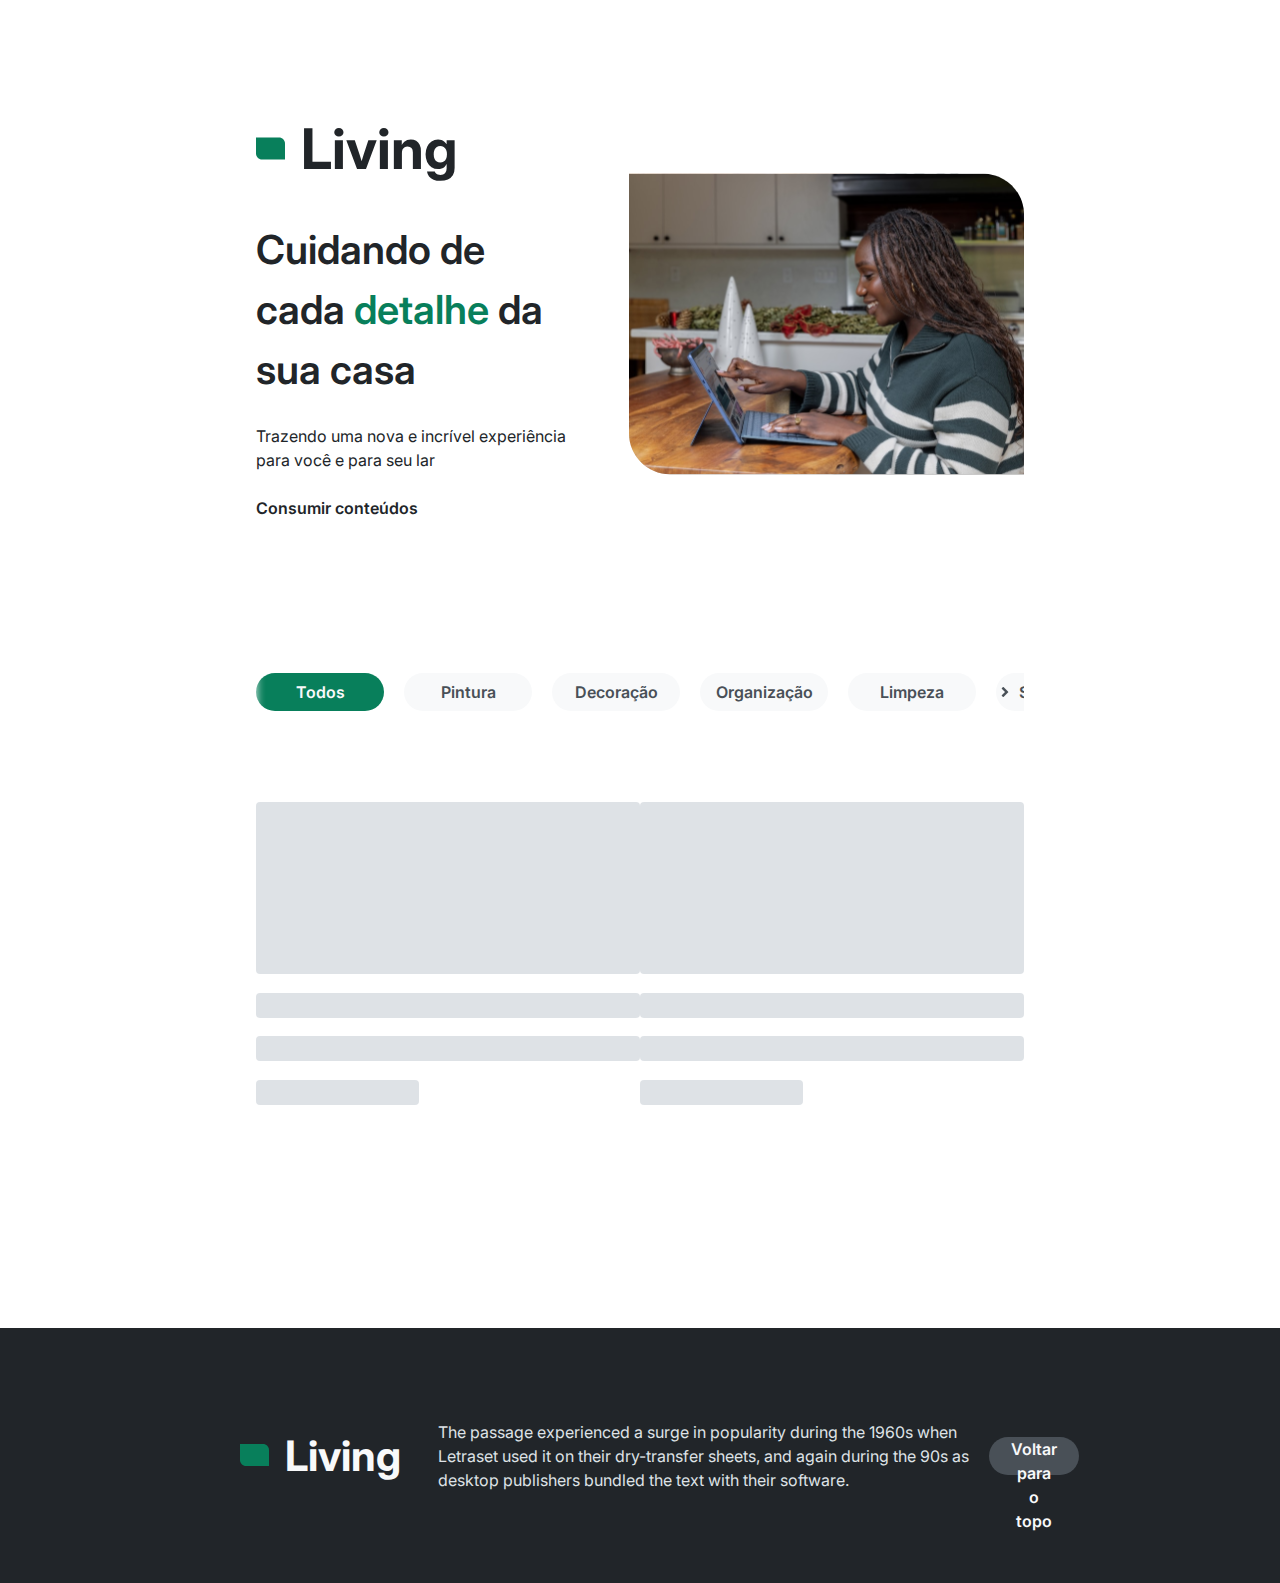
<file: index.html>
<!DOCTYPE html>
<html lang="en">
<head>
    <meta charset="UTF-8">
    <meta name="viewport" content="width=device-width, initial-scale=1.0">
    <title>Loading</title>
</head>
<body>
    
    <script>
        window.location.href = '/pages/home'
    </script>
</body>
</html>
</file>
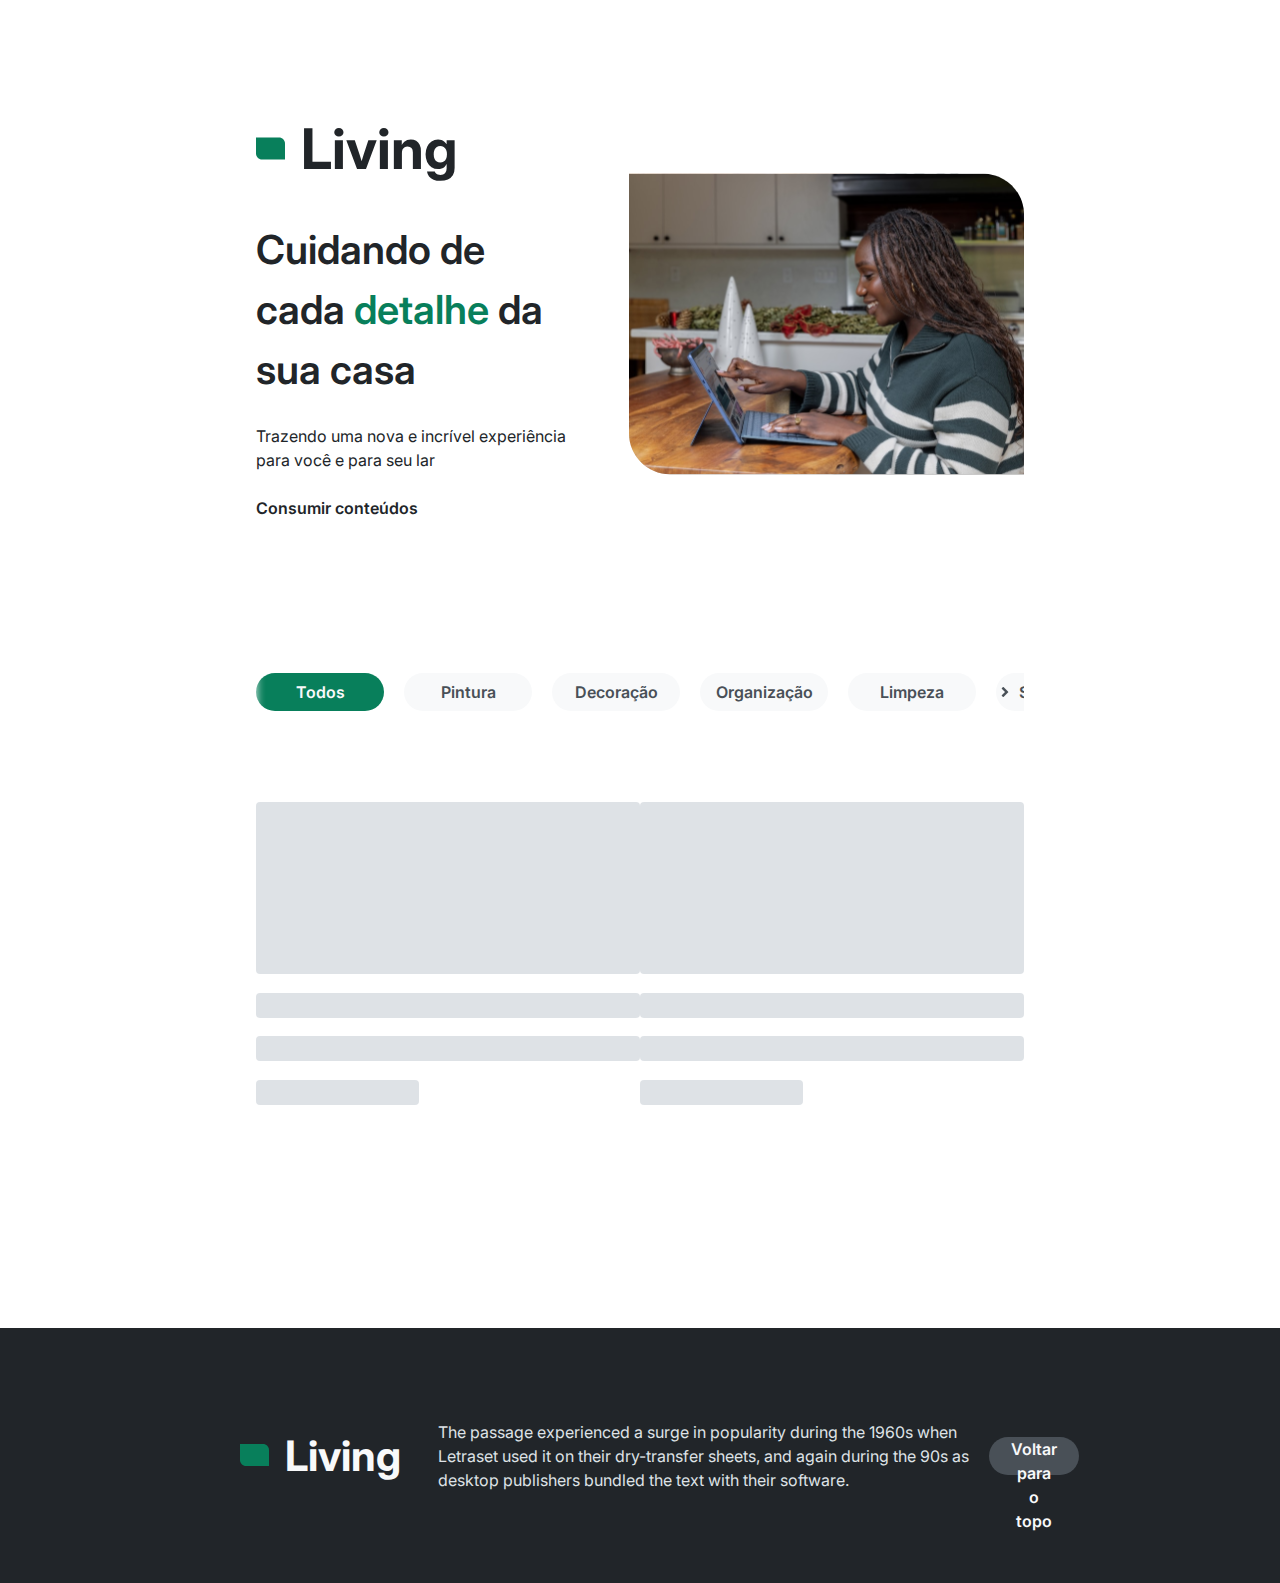
<file: pages/home/index.html>
<!DOCTYPE html>
<html lang="pt-br">
<head>
    <meta charset="UTF-8">
    <meta http-equiv="X-UA-Compatible" content="IE=edge">
    <meta name="viewport" content="width=device-width, initial-scale=1.0">
    <link rel="stylesheet" href="/styles/globalStyles.css">
    <link rel="stylesheet" href="/styles/container.css">
    <link rel="stylesheet" href="styles/header.css">
    <link rel="stylesheet" href="/styles/filters.css">
    <link rel="stylesheet" href="styles/postFeed.css">
    <link rel="stylesheet" href="/styles/footer.css">
    <link rel="stylesheet" href="/styles/animation.css">
    <script defer type="module" src="index.js"></script>
    <title>Living</title>
</head>
<body>
    <main style="position: relative;">
        <div class="container">
            <section class="header">
                <div class="rightLogo">
                    <div class="logo">
                        <img src="/img/Logo.svg" alt="Living Logo">
                        <h1>Living</h1>
                    </div>
                    <div class="content">
                        <h2>Cuidando de cada <span class="green">detalhe</span> da sua casa</h2>
                        <p>Trazendo uma nova e incrível experiência para você e para seu lar</p>
                        <strong id="goTo">Consumir conteúdos</strong>
                    </div>
                </div>
                <div class="leftImg">
                    <img src="/img/img1.svg" alt="img1">
                </div>
            </section>

            <section class="navFilter">
                <button class='arrow'  id="arrowLeft"> <img src="/img/angle-left.png" alt="angle-left"> </button>
                <ol class="filterList">
                    <li class="category true" id="Todos"        > Todos       </li>
                    <li class="category"      id="Pintura"      > Pintura     </li>
                    <li class="category"      id="Decoração"    > Decoração   </li>
                    <li class="category"      id="Organização"  > Organização </li>
                    <li class="category"      id="Limpeza"      > Limpeza     </li>
                    <li class="category"      id="Segurança"    > Segurança   </li>
                    <li class="category"      id="Reforma"      > Reforma     </li>
                    <li class="category"      id="Aromas"       > Aromas       </li>
                    <li class="category"      id="Saúde"        > Saúde       </li>
                </ol>
                <button class="arrow" id="arrowRight"> <img src="/img/angle-right.png" alt="angle-right"> </button>
            </section>
            
            <section class="feedSection">
            </section>

            <div class="divObserver" style="position: absolute;"></div>
        </div>
    </main>
    <footer class="footerTag">
        <div class="container">
            <div class="footerContent">
                <div class="logo">
                    <img src="/img/Logo.svg" alt="Living Logo">
                    <h2 style="color: var(--color-grey-700);"">Living</h2>
                </div>
                <p>The passage experienced a surge in popularity during the 1960s when Letraset used it on their dry-transfer sheets, and again during the 90s as desktop publishers bundled the text with their software.</p>
            </div>
            <button id="backTo">Voltar para o topo</button>
        </div>
    </footer>
</body>
</html>
</file>
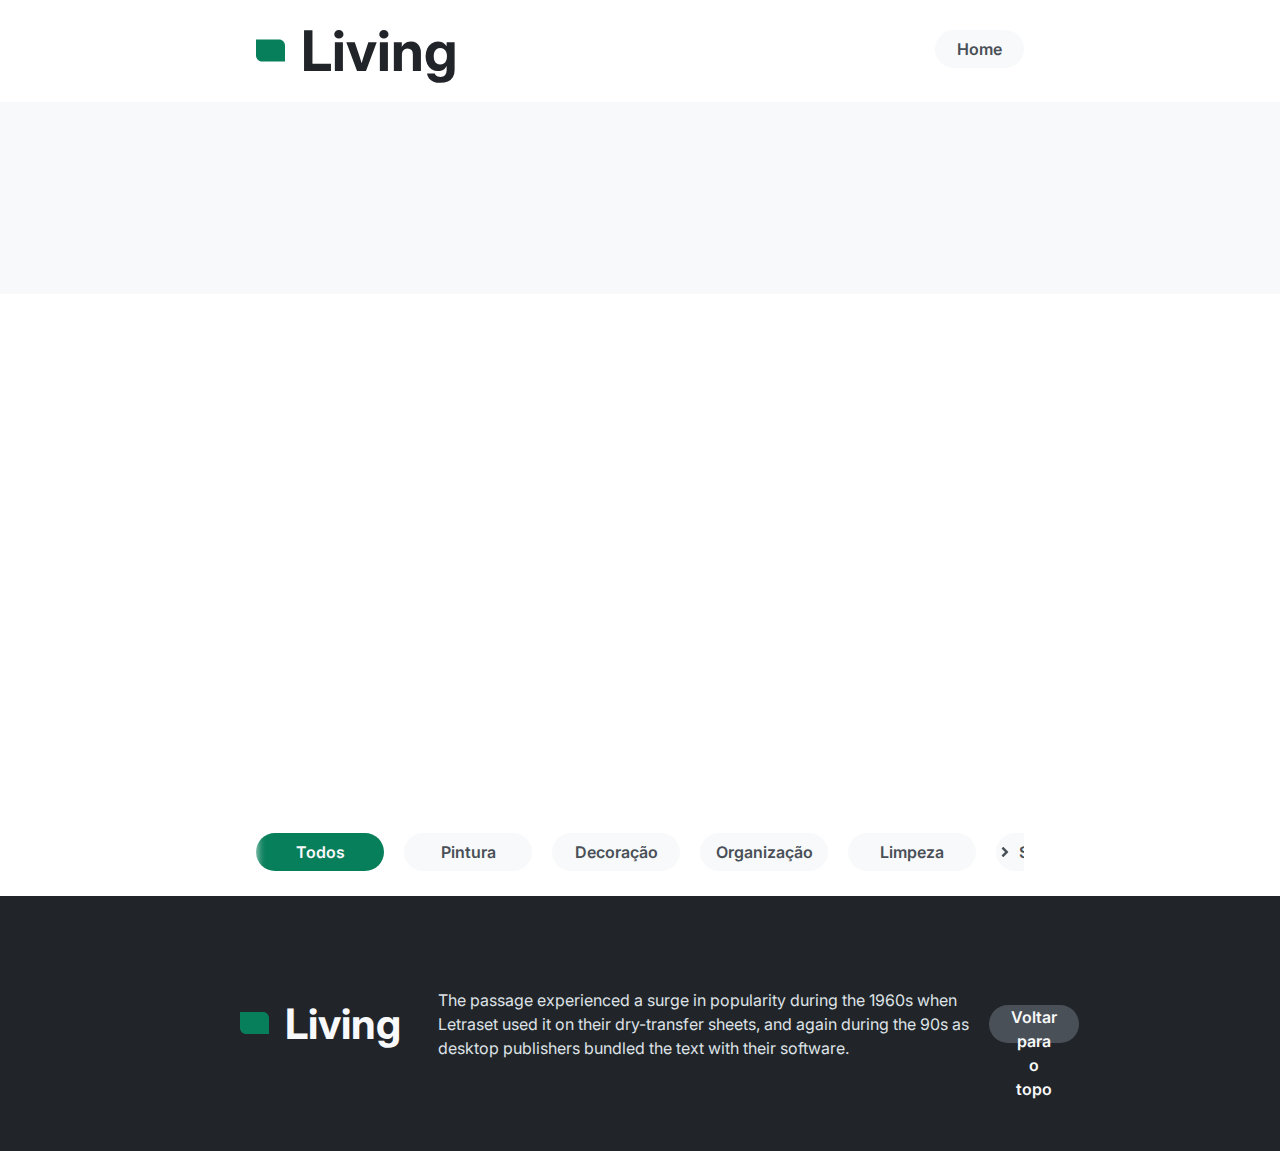
<file: pages/post/index.html>
<!DOCTYPE html>
<html lang="pt-br">
<head>
    <meta charset="UTF-8">
    <meta http-equiv="X-UA-Compatible" content="IE=edge">
    <meta name="viewport" content="width=device-width, initial-scale=1.0">
    <link rel="stylesheet" href="/styles/globalStyles.css">
    <link rel="stylesheet" href="/styles/container.css">
    <link rel="stylesheet" href="/styles/footer.css">
    <link rel="stylesheet" href="/styles/filters.css">
    <link rel="stylesheet" href="styles/header.css">
    <link rel="stylesheet" href="styles/postHeader.css">
    <link rel="stylesheet" href="styles/postContent.css">
    <script defer type="module" src="index.js"></script>
    <title>Living</title>
</head>
<body>
    <header class="header">
        <div class="container">
            <div class="logo">
                <img src="/img/Logo.svg" alt="Living Logo">
                <h1>Living</h1>
            </div>
            <button id="goHome">Home</button>
        </div>
    </header>
    <main>
        <section class="postHeader">
            <div class="container">
                <h2 id="postTitle"></h2>
                <p id="postDescription"></p>
            </div>
        </section>
        <div class="container">
            <section class="postContent">
                <div id="DivpostImg">
                    <img id="postImg">
                </div>
                <p id="postContent"></p>
            </section>
            <section class="navFilter">
                <button class='arrow'  id="arrowLeft"> <img src="/img/angle-left.png" alt="angle-left"> </button>
                <ol class="filterList">
                    <li class="category true" id="Todos"        > Todos       </li>
                    <li class="category"      id="Pintura"      > Pintura     </li>
                    <li class="category"      id="Decoração"    > Decoração   </li>
                    <li class="category"      id="Organização"  > Organização </li>
                    <li class="category"      id="Limpeza"      > Limpeza     </li>
                    <li class="category"      id="Segurança"    > Segurança   </li>
                    <li class="category"      id="Reforma"      > Reforma     </li>
                    <li class="category"      id="Aromas"       > Aromas       </li>
                    <li class="category"      id="Saúde"        > Saúde       </li>
                </ol>
                <button class="arrow" id="arrowRight"> <img src="/img/angle-right.png" alt="angle-right"> </button>
            </section>
        </div>
    </main>
    <footer class="footerTag">
        <div class="container">
            <div class="footerContent">
                <div class="logo">
                    <img src="/img/Logo.svg" alt="Living Logo">
                    <h2 style="color: var(--color-grey-700);"">Living</h2>
                </div>
                <p>The passage experienced a surge in popularity during the 1960s when Letraset used it on their dry-transfer sheets, and again during the 90s as desktop publishers bundled the text with their software.</p>
            </div>
            <button id="backTo">Voltar para o topo</button>
        </div>
    </footer>
</body>
</html>
</file>
<file: styles/globalStyles.css>
@import url('https://fonts.googleapis.com/css2?family=Inter:wght@100;200;300;400;500;600;700;800;900&display=swap');


* {
  box-sizing: border-box;
  margin: 0;
  padding: 0;
  font-family: 'Inter', sans-serif;
  list-style: none;
  color: var(--color-grey-100);
}

:root {
  --color-grey-100: #212529;
  --color-grey-200: #495057;
  --color-grey-300: #808387;
  --color-grey-400: #dee2e6;
  --color-grey-500: #e9ecef;
  --color-grey-600: #f1f3f5;
  --color-grey-700: #f8f9fa;
  --color-brand-100: #087f5b;
  --color-brand-200: #099268;
  --font-size-1: 2.5rem;
  --font-size-2: 1.75rem;
  --font-size-3: 1.25rem;
  --font-size-4: 1rem;
}

body{
  width: 100vw;
  display: flex;
  flex-direction: column;
  overflow-x: hidden;
  justify-content: center;

}

main{
  width: 100%;
  height: 100%;
  display: flex;
  justify-content: center;
  flex-direction: column;
  align-items: center;
}

.green{
  color: var(--color-brand-100);
}

.access{
  cursor: pointer;
}

.access:hover{
  text-decoration: underline;
}

.feedSection{
  width: 100%;
  min-height: 500px;
  height: fit-content;
  margin: 46px 0;
}

.logo{
  display: flex;
  gap: 16px;
  font-weight: 700;
  font-size: 28px;
  line-height: 150%;
}
</file>
<file: styles/container.css>
.container{
    width: 60%;
    display: flex;
    justify-content: center;
    flex-direction: column;
}
</file>
<file: pages/home/styles/header.css>
/* Desenvolva seu estilo aqui */
.header{
    width: 100%;
    padding: 74px 0;
    display: flex;
    gap: 50px;
}

.rightLogo{
    width: 45%;
    display: flex;
    flex-direction: column;
    padding: 54px 0;
    gap: 50px;
}

.content{
    display: flex;
    flex-direction: column;
    gap: 24px;
}

.content h2{
    font-weight: 600;
    font-size: 40px;
    line-height: 150%;
}

.content p{
    font-weight: 400;
    font-size: 16px;
    line-height: 150%;
}

.content strong{
    width: fit-content;
    font-weight: 600;
    font-size: 16px;
    line-height: 150%;
    cursor: pointer;
}

.content strong:hover{
    text-decoration: underline;
}

.leftImg{
    width: 55%;
}

.leftImg img{
    width: 100%;
    height: 100%;
}
</file>
<file: styles/filters.css>
.navFilter {
    display: flex;
    justify-content: space-between ;
    position: relative;
    margin: 25px 0;
}

.navFilter::before{
    width: 20px;
    height: 100%;
    content: '';
    background-color: white;
    filter: blur(5px);
    position: absolute;
    right: -10px;
}

.navFilter::before{
    width: 20px;
    height: 100%;
    content: '';
    background-color: white;
    filter: blur(5px);
    position: absolute;
    left: -20px;
}

.arrow{
    position: absolute;
    width: 38px;
    height: 38px;
    display: flex;
    justify-content: center;
    align-items: center;
    border: none;
    border-radius: 100%;
    background: none;
    font-weight: 900;
    font-size: 16px;
    line-height: 150%;
    cursor: pointer;
}

.arrow p{
    width: 100%;
    text-align: center;
}

.arrow:hover{
    background-color: rgba(222,226,230,0.5);
}

#arrowLeft{
    display: none;
}

#arrowRight{
    display: block;
    right: 0;
}


.navFilter ol{
    display: flex;
    gap: 20px;
    justify-content: space-between;
    overflow: auto;
}

.navFilter ol::-webkit-scrollbar{
    display: none;
}

.category{
    width: 128px;
    height: 38px;
    display: flex;
    align-items: center;
    justify-content: center;
    padding: 0px 44px;
    border: none;
    border-radius: 32px;
    background-color: var(--color-grey-700);
    font-weight: 600;
    font-size: 16px;
    line-height: 150%;
    color: var(--color-grey-200);
    cursor: pointer;
}

.true{
    background-color: var(--color-brand-100);
    color: var(--color-grey-700);
}
</file>
<file: pages/home/styles/postFeed.css>
.feed{
    width: 100%;
    gap: 44px 0;
    display: flex;
    flex-wrap: wrap;
    justify-content: space-between;
    margin-top: 20px;
}

.card{
    width: 548px;
    height: 360px;
    overflow: hidden;
    display: flex;
    flex-direction: column;
    gap: 24px;
}

#image{
    width: 100%;
    height: 172px;
    display: flex;
    justify-content: center;
    align-items: center;
    overflow: hidden;
}

#image img{
    width: 100%;
    max-height: 1000px;
}

.card h2{
    font-weight: 600;
    font-size: 20px;
    line-height: 150%;
}

.card p{
    font-weight: 400;
    font-size: 16px;
    line-height: 150%;
}

.card span{
    font-weight: 600;
    font-size: 16px;
    line-height: 150%;
}
</file>
<file: styles/footer.css>
.footerTag{
    width: 100%;
    height: 255px;
    background-color: var(--color-grey-100);
    display: flex;
    flex-direction: row;
    justify-content: center;
    align-items: center;
}

.footerTag > .container{
    display: flex;
    justify-content: space-between;
    align-items: center;
    flex-direction: row;
}

.container > .footerContent{
    display: flex;
    flex-direction: row;
    justify-content: center;
    align-items: center;
    gap: 54px;
}

.footerContent >.logo{
    width: 128px;
    height: 42px;
    display: flex;
    justify-content: center;
    align-items: center;
}

.footerContent > p{
    width: 551px;
    color: var(--color-grey-400);
    font-weight: 400;
    font-size: 16px;
    line-height: 150%;
}

.container > button{
    height: 38px;
    padding: 0 22px;
    border: none;
    border-radius: 32px;
    background-color: var(--color-grey-200);
    color: var(--color-grey-700);
    font-weight: 600;
    font-size: 16px;
    line-height: 150%;
    cursor: pointer;
}

.container > button:hover{
    color: var(--color-grey-600);
    background-color: var(--color-grey-300);
}
</file>
<file: styles/animation.css>
@keyframes loadingPage{
    0%{
        background-position: 0% 0%;
    }
    50%{
        background-position: 50% 0%;
    }
    100%{
        background-position: 100% 0%;
    }
}

.loadingPosts{
    width: 100%;
    height: 303px;
    display: flex;
    justify-content: space-between;
}

.loading{
    width: 548px;
    display: flex;
    justify-content: space-between;
    flex-direction: column;
}

.rect{
    width: 100%;
    background: linear-gradient(90deg, var(--color-grey-400), var(--color-grey-400), var(--color-grey-700), var(--color-grey-400), var(--color-grey-400));
    border: none;
    border-radius: 4px;
    background-size: 1000%;
    animation: loadingPage 3s linear infinite;
}

#r_1{
    height: 172px;
}

#r_2{
    height: 25px;
}

#r_3{
    height: 25px;
}

#r_4{
    width: 163px;
    height: 25px;
}
</file>
<file: pages/post/styles/header.css>
/* Desenvolva seu estilo aqui */
.header{
    width: 100%;
    display: flex;
    justify-content: center;
    padding: 30px 0;
}

.header > .container{
    display: flex;
    justify-content: space-between;
    flex-direction: row;
}

#goHome{
    background-color: var(--color-grey-700);
    color: var(--color-grey-200);
}
#goHome:hover{
    background-color: var(--color-grey-600);
}
</file>
<file: pages/post/styles/postHeader.css>
.postHeader{
    width: 100%;
    padding: 80px 0;
    display: flex;
    justify-content: center;
    background-color: var(--color-grey-700);
}

.postHeader > .container{
    display: flex;
    flex-direction: column;
    gap: 32px;
}

.postHeader > .container h2{
    font-weight: 600;
    font-size: 40px;
    line-height: 150%;
}

.postHeader > .container p {
    font-weight: 400;
    font-size: 16px;
    line-height: 150%;
}
</file>
<file: pages/post/styles/postContent.css>
.postContent{
    width: 100%;
    margin: 30px 0;
    display: flex;
    flex-direction: column;
    gap: 52px;
}

#DivpostImg{
    width: 1140px;
    height: 402px;
    display: flex;
    overflow: hidden;
    justify-content: center;
    align-items: center;
}

#postContent{
    color: var(--color-grey-200);
    font-weight: 400;
    font-size: 16px;
    line-height: 150%;
    text-align: justify;
}
</file>
